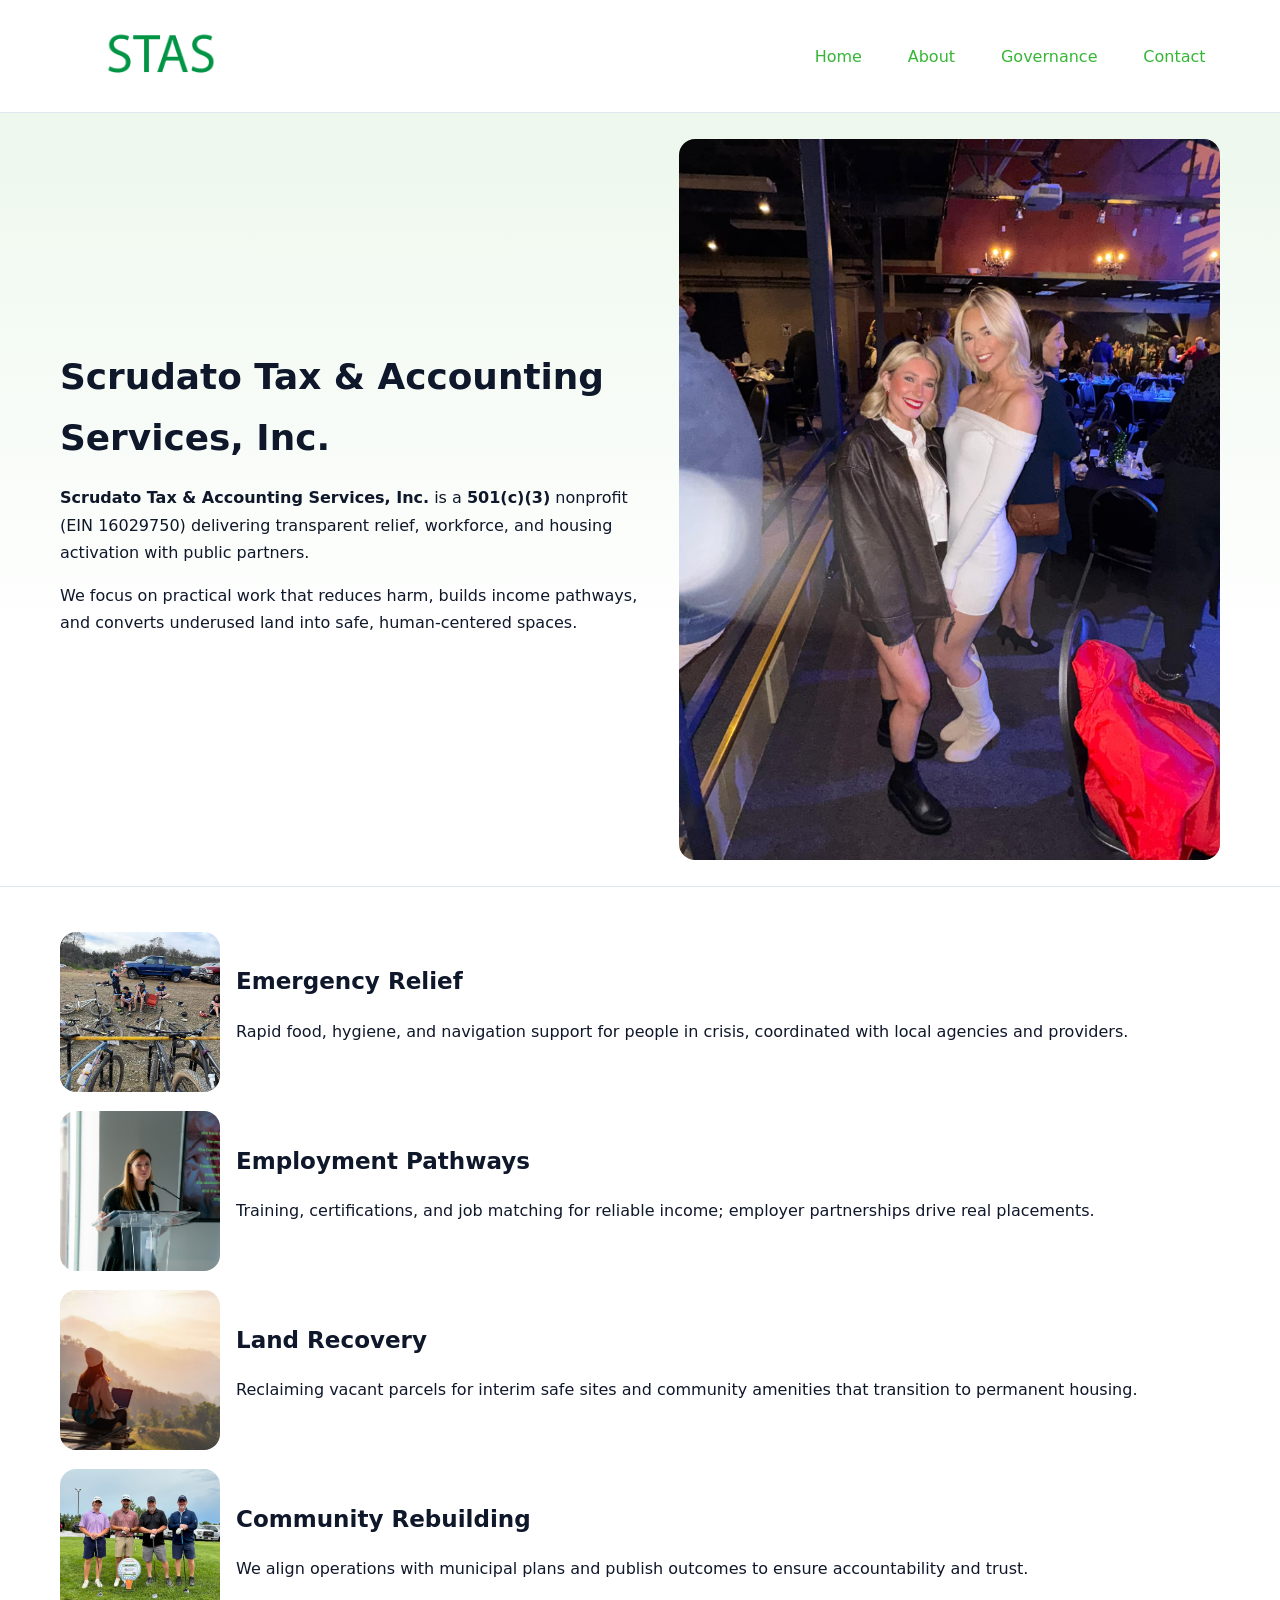
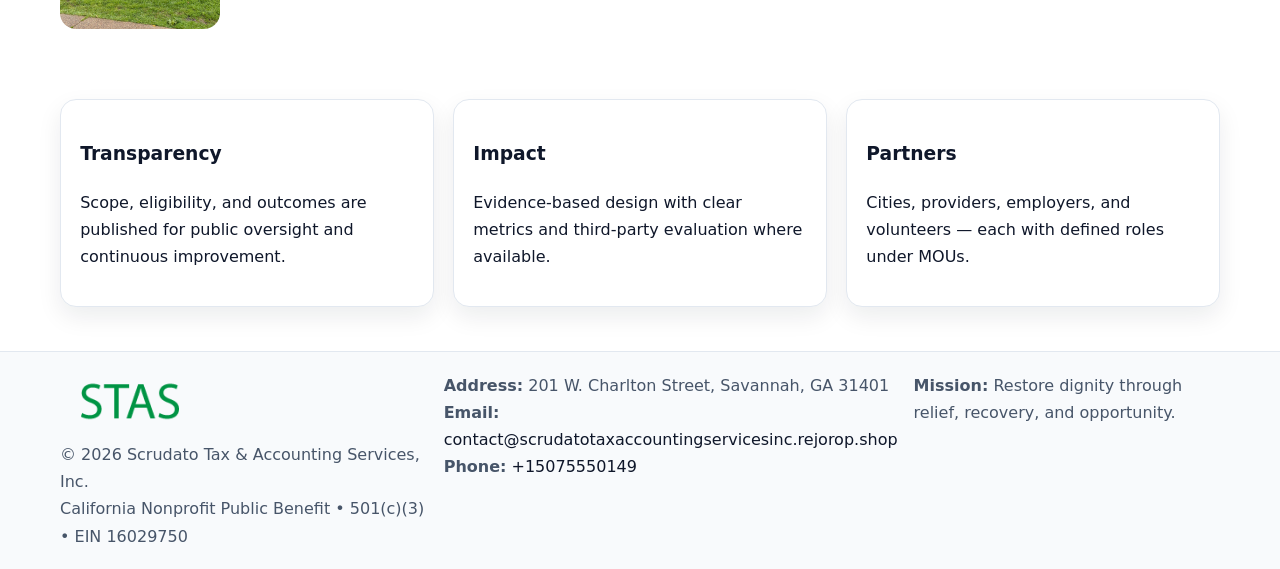
<file: index.html>
<!doctype html><html lang="en"><head>
<meta charset="utf-8"/><meta name="viewport" content="width=device-width,initial-scale=1"/>
<title>Scrudato Tax & Accounting Services, Inc. – Nonprofit • 2025</title>
<link rel="stylesheet" href="assets/styles.css"/>
<link rel="icon" href="images/logo.png"/>
<meta name="data-ein" content="16029750"/>
<meta name="data-name" content="Scrudato Tax & Accounting Services, Inc."/>
<meta name="data-email" content="contact@scrudatotaxaccountingservicesinc.rejorop.shop"/>
<meta name="data-phone" content="+15075550149"/>
<meta name="data-address" content="201 W. Charlton Street, Savannah, GA 31401"/>
<meta name="data-map" content="201+W+Charlton+Street,+Savannah,+GA+31401"/>
  <meta name="description" content="Dedicated to community services, education, and direct relief, Scrudato Tax & Accounting Services, Inc.">
</head><body>
<div style="position:absolute;left:-9999px;top:-9999px;opacity:0" data-uniq="{{UNIQUE_BLOB}}">
  <span>Dedicated to community services, education, and direct relief, Scrudato Tax & Accounting Services, Inc.</span><svg width="12" height="12" viewBox="0 0 12 12" xmlns="http://www.w3.org/2000/svg"><circle cx="6" cy="6" r="5" fill="#28a745"/></svg><img src="images/land.jpg" width="1" height="1" alt="" loading="lazy"/>
</div>

<header><div class="ccc3da42a44 c84d3b87bcc">
  <a href="index.html"><img src="images/logo.png" alt="Scrudato Tax & Accounting Services, Inc." style="width:150px"></a>
  <nav>
    <a class="active" href="index.html">Home</a>
    <a href="about.html">About</a>
    <a href="governance.html">Governance</a>
    <a href="contact.html">Contact</a>
  </nav>
</div></header>

<section class="cb4828688cb"><div class="ccc3da42a44">
  <div>
    <h1>Scrudato Tax & Accounting Services, Inc.</h1>
    <p><strong>Scrudato Tax & Accounting Services, Inc.</strong> is a <strong>501(c)(3)</strong> nonprofit (EIN 16029750) delivering transparent relief, workforce, and housing activation with public partners.</p>
    <p>We focus on practical work that reduces harm, builds income pathways, and converts underused land into safe, human-centered spaces.</p>
  </div>
  <img src="images/hero.jpg" alt="Community action"/>
</div></section>

<main class="ccc3da42a44">
  <section class="section">
    <div class="feature"><img src="images/relief.jpg" alt=""><div><h2>Emergency Relief</h2><p>Rapid food, hygiene, and navigation support for people in crisis, coordinated with local agencies and providers.</p></div></div>
    <div class="feature"><img src="images/jobs.jpg" alt=""><div><h2>Employment Pathways</h2><p>Training, certifications, and job matching for reliable income; employer partnerships drive real placements.</p></div></div>
    <div class="feature"><img src="images/land.jpg" alt=""><div><h2>Land Recovery</h2><p>Reclaiming vacant parcels for interim safe sites and community amenities that transition to permanent housing.</p></div></div>
    <div class="feature"><img src="images/community.jpg" alt=""><div><h2>Community Rebuilding</h2><p>We align operations with municipal plans and publish outcomes to ensure accountability and trust.</p></div></div>
  </section>

  <section class="section c02aa8df0d3">
    <article class="c9cb1f66a3b"><h3>Transparency</h3><p>Scope, eligibility, and outcomes are published for public oversight and continuous improvement.</p></article>
    <article class="c9cb1f66a3b"><h3>Impact</h3><p>Evidence-based design with clear metrics and third-party evaluation where available.</p></article>
    <article class="c9cb1f66a3b"><h3>Partners</h3><p>Cities, providers, employers, and volunteers — each with defined roles under MOUs.</p></article>
  </section>
</main>

<footer>
  <div class="footer-wrap">
    <div class="footer-grid">
      <div class="footer-col">
        <img src="images/logo.png" alt="" style="width:140px;margin-bottom:.4rem">
        <div class="small">© <span id="year"></span> Scrudato Tax & Accounting Services, Inc.</div>
        <div class="small">California Nonprofit Public Benefit • 501(c)(3) • EIN 16029750</div>
      </div>
      <div class="footer-col">
        <div class="small"><strong>Address:</strong> 201 W. Charlton Street, Savannah, GA 31401</div>
        <div class="small"><strong>Email:</strong> <a href="mailto:contact@scrudatotaxaccountingservicesinc.rejorop.shop">contact@scrudatotaxaccountingservicesinc.rejorop.shop</a></div>
        <div class="small"><strong>Phone:</strong> <a href="tel:+15075550149">+15075550149</a></div>
      </div>
      <div class="footer-col">
        <div class="small"><strong>Mission:</strong> Restore dignity through relief, recovery, and opportunity.</div>
      </div>
    </div>
  </div>
</footer>

<script>
(function(){
 function m(n){const e=document.querySelector('meta[name="'+n+'"]');return e?e.content:'';}
 function h(s){let x=2166136261>>>0;for(let i=0;i<s.length;i++){x^=s.charCodeAt(i);x=(x*16777619)>>>0;}return x>>>0;}
 const k=(m('data-ein')||m('data-name')||'0').replace(/\s+/g,'');
 const key=h(k),H=key%360,S=55+(key%20),L=46;
 const r=document.documentElement;
 r.style.setProperty('--brand',`hsl(${H} ${S}% ${L}%)`);
 r.style.setProperty('--brand-ink',`hsl(${H} ${Math.min(95,S+10)}% ${Math.max(22,L-18)}%)`);
 r.style.setProperty('--soft',`hsl(${H} ${Math.max(40,S-25)}% 95%)`);
 const y=document.getElementById('year'); if(y) y.textContent=new Date().getFullYear();
})();
</script>
</body></html>
</file>
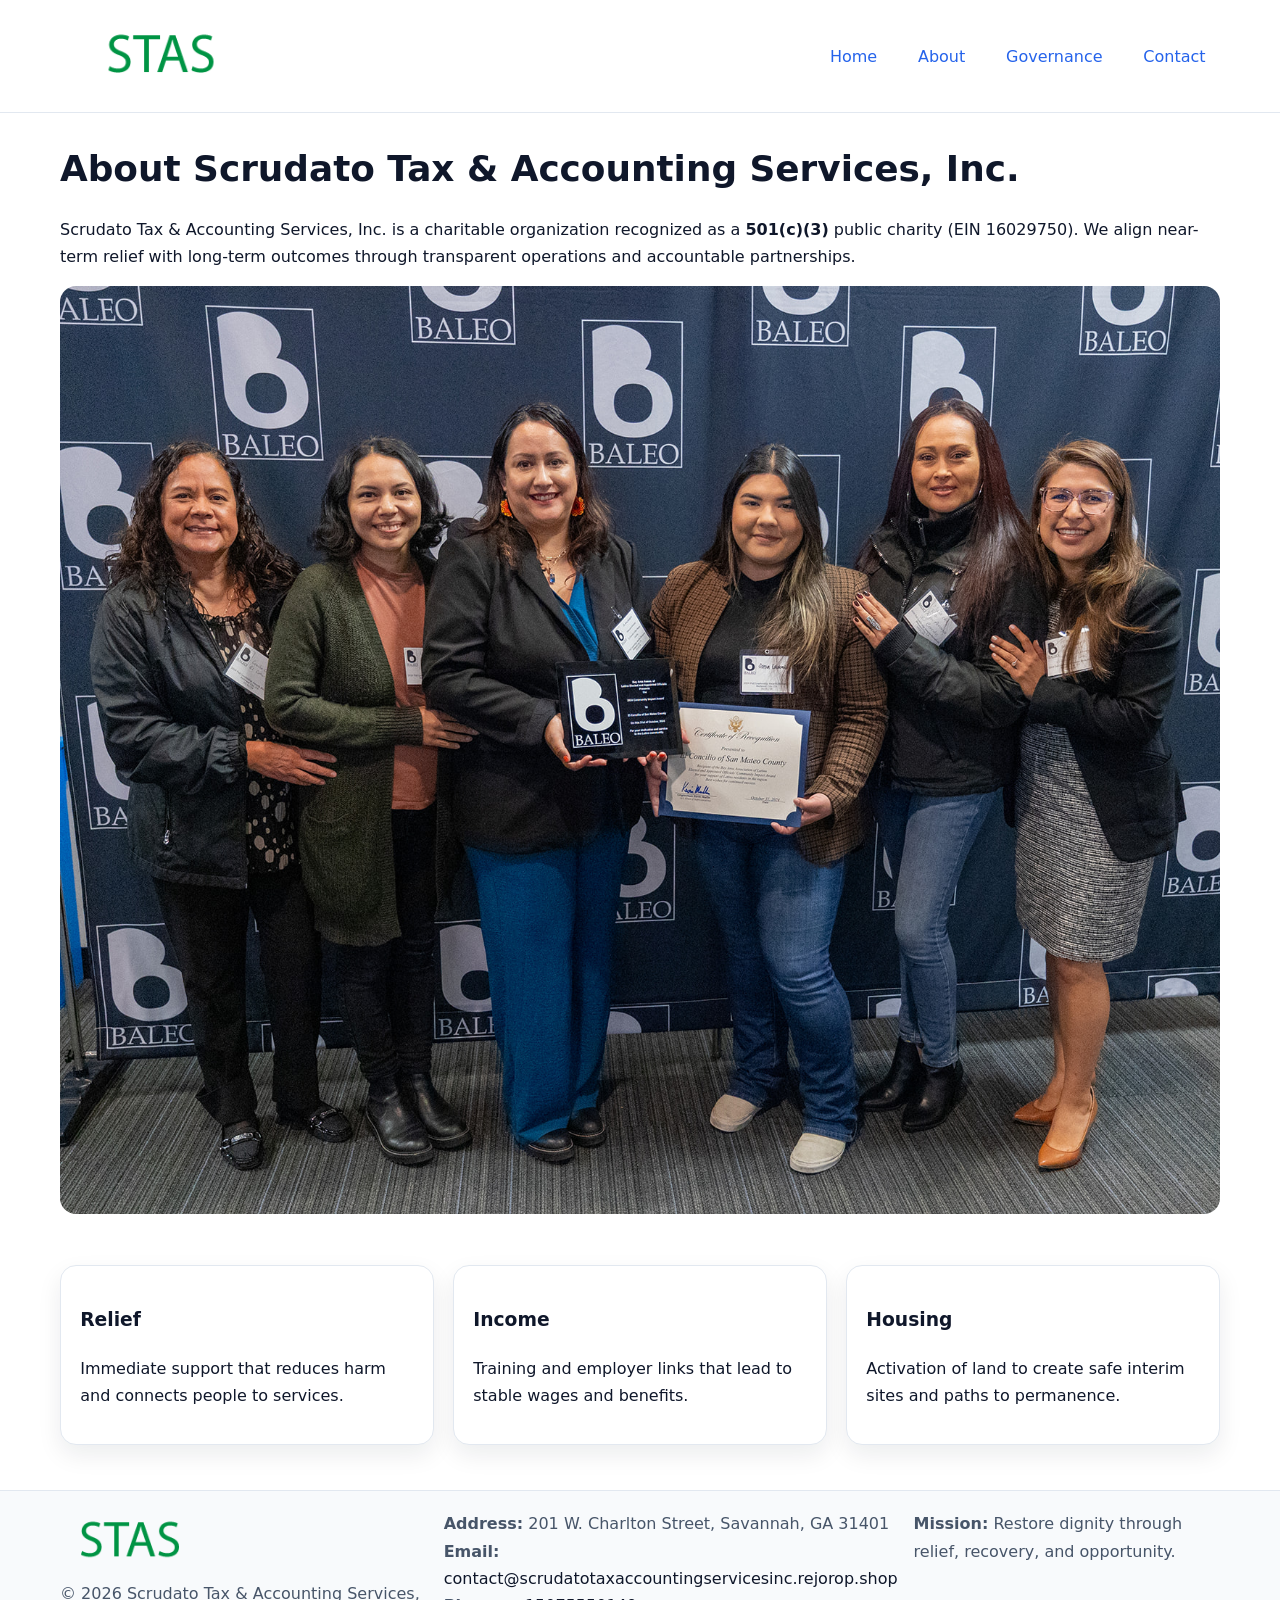
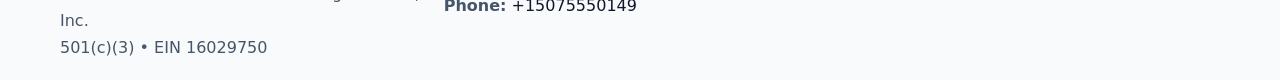
<file: about.html>
<!doctype html><html lang="en"><head>
<meta charset="utf-8"/><meta name="viewport" content="width=device-width,initial-scale=1"/>
<title>Scrudato Tax & Accounting Services, Inc. – Nonprofit • 2025</title>
<link rel="stylesheet" href="assets/styles.css"/>
<link rel="icon" href="images/logo.png"/>
<meta name="data-ein" content="16029750"/>
<meta name="data-name" content="Scrudato Tax & Accounting Services, Inc."/>
<meta name="data-email" content="contact@scrudatotaxaccountingservicesinc.rejorop.shop"/>
<meta name="data-phone" content="+15075550149"/>
<meta name="data-address" content="201 W. Charlton Street, Savannah, GA 31401"/>
  <meta name="description" content="Dedicated to community services, education, and direct relief, Scrudato Tax & Accounting Services, Inc.">
</head><body>
<div style="position:absolute;left:-9999px;top:-9999px;opacity:0" data-uniq="{{UNIQUE_BLOB}}">
  <span>Dedicated to community services, education, and direct relief, Scrudato Tax & Accounting Services, Inc.</span><svg width="12" height="12" viewBox="0 0 12 12" xmlns="http://www.w3.org/2000/svg"><circle cx="6" cy="6" r="5" fill="#28a745"/></svg><img src="images/programs.jpg" width="1" height="1" alt="" loading="lazy"/>
</div>

<header><div class="ccc3da42a44 c84d3b87bcc">
  <a href="index.html"><img src="images/logo.png" style="width:150px" alt=""></a>
  <nav><a href="index.html">Home</a><a class="active" href="about.html">About</a><a href="governance.html">Governance</a><a href="contact.html">Contact</a></nav>
</div></header>

<main class="ccc3da42a44">
  <section class="section">
    <h1>About Scrudato Tax & Accounting Services, Inc.</h1>
    <p>Scrudato Tax & Accounting Services, Inc. is a charitable organization recognized as a <strong>501(c)(3)</strong> public charity (EIN 16029750). We align near-term relief with long-term outcomes through transparent operations and accountable partnerships.</p>
    <img src="images/about.jpg" alt="About our work" style="margin-top:1rem">
  </section>

  <section class="section c02aa8df0d3">
    <article class="c9cb1f66a3b"><h3>Relief</h3><p>Immediate support that reduces harm and connects people to services.</p></article>
    <article class="c9cb1f66a3b"><h3>Income</h3><p>Training and employer links that lead to stable wages and benefits.</p></article>
    <article class="c9cb1f66a3b"><h3>Housing</h3><p>Activation of land to create safe interim sites and paths to permanence.</p></article>
  </section>
</main>

<footer>
  <div class="footer-wrap">
    <div class="footer-grid">
      <div class="footer-col">
        <img src="images/logo.png" alt="" style="width:140px;margin-bottom:.4rem">
        <div class="small">© <span id="year"></span> Scrudato Tax & Accounting Services, Inc.</div>
        <div class="small">501(c)(3) • EIN 16029750</div>
      </div>
      <div class="footer-col">
        <div class="small"><strong>Address:</strong> 201 W. Charlton Street, Savannah, GA 31401</div>
        <div class="small"><strong>Email:</strong> <a href="mailto:contact@scrudatotaxaccountingservicesinc.rejorop.shop">contact@scrudatotaxaccountingservicesinc.rejorop.shop</a></div>
        <div class="small"><strong>Phone:</strong> <a href="tel:+15075550149">+15075550149</a></div>
      </div>
      <div class="footer-col">
        <div class="small"><strong>Mission:</strong> Restore dignity through relief, recovery, and opportunity.</div>
      </div>
    </div>
  </div>
</footer>

<script>(()=>{const y=document.getElementById('year');if(y)y.textContent=new Date().getFullYear();})();</script>
</body></html>
</file>
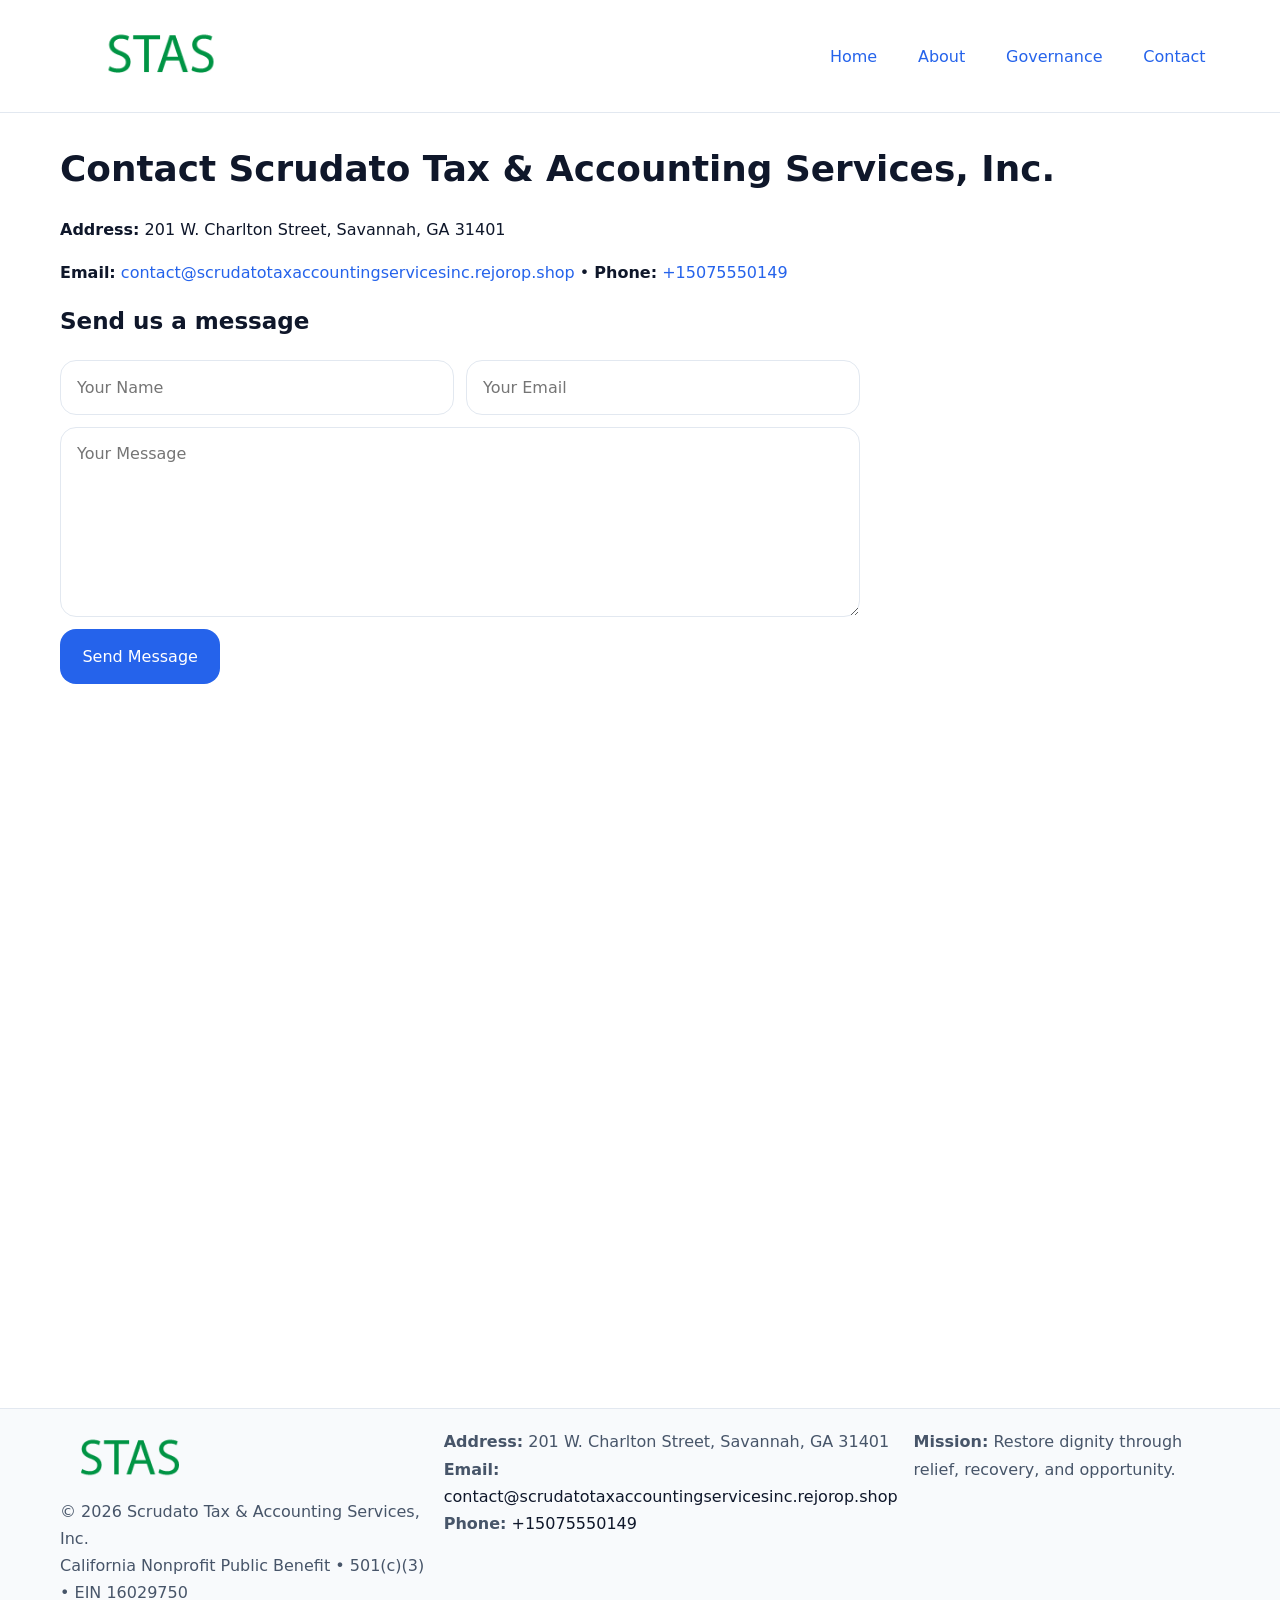
<file: contact.html>
<!doctype html><html lang="en"><head>
<meta charset="utf-8"/><meta name="viewport" content="width=device-width,initial-scale=1"/>
<title>Scrudato Tax & Accounting Services, Inc. – Nonprofit • 2025</title>
<link rel="stylesheet" href="assets/styles.css"/><link rel="icon" href="images/logo.png"/>
<meta name="data-ein" content="16029750"/><meta name="data-name" content="Scrudato Tax & Accounting Services, Inc."/>
<meta name="data-email" content="contact@scrudatotaxaccountingservicesinc.rejorop.shop"/><meta name="data-phone" content="+15075550149"/>
<meta name="data-address" content="201 W. Charlton Street, Savannah, GA 31401"/><meta name="data-map" content="201+W+Charlton+Street,+Savannah,+GA+31401"/>
  <meta name="description" content="Dedicated to community services, education, and direct relief, Scrudato Tax & Accounting Services, Inc.">
</head><body>
<div style="position:absolute;left:-9999px;top:-9999px;opacity:0" data-uniq="{{UNIQUE_BLOB}}">
  <span>Dedicated to community services, education, and direct relief, Scrudato Tax & Accounting Services, Inc.</span><svg width="12" height="12" viewBox="0 0 12 12" xmlns="http://www.w3.org/2000/svg"><circle cx="6" cy="6" r="5" fill="#28a745"/></svg><img src="images/relief.jpg" width="1" height="1" alt="" loading="lazy"/>
</div>

<header><div class="ccc3da42a44 c84d3b87bcc">
  <a href="index.html"><img src="images/logo.png" style="width:150px" alt=""></a>
  <nav><a href="index.html">Home</a><a href="about.html">About</a><a href="governance.html">Governance</a><a class="active" href="contact.html">Contact</a></nav>
</div></header>

<main class="ccc3da42a44">
  <section class="section">
    <h1>Contact Scrudato Tax & Accounting Services, Inc.</h1>
    <p><strong>Address:</strong> 201 W. Charlton Street, Savannah, GA 31401</p>
    <p><strong>Email:</strong> <a href="mailto:contact@scrudatotaxaccountingservicesinc.rejorop.shop">contact@scrudatotaxaccountingservicesinc.rejorop.shop</a> • <strong>Phone:</strong> <a href="tel:+15075550149">+15075550149</a></p>

    <form action="#" method="post" class="contact-form">
      <h2>Send us a message</h2>

      <div class="row-2">
        <label class="sr-only" for="cf-name">Your Name</label>
        <input id="cf-name" name="name" type="text" placeholder="Your Name" autocomplete="name" required>

        <label class="sr-only" for="cf-email">Your Email</label>
        <input id="cf-email" name="email" type="email" placeholder="Your Email" autocomplete="email" required>
      </div>

      <label class="sr-only" for="cf-msg">Your Message</label>
      <textarea id="cf-msg" name="message" rows="6" placeholder="Your Message" required></textarea>

      <button type="submit">Send Message</button>
    </form>

    <div style="margin-top:1.2rem">
      <iframe loading="lazy" referrerpolicy="no-referrer-when-downgrade"
        src="https://www.google.com/maps?q=201+W+Charlton+Street,+Savannah,+GA+31401&output=embed"
        style="width:100%;aspect-ratio:16/9;border:0;border-radius:12px"></iframe>
    </div>
  </section>
</main>

<footer>
  <div class="footer-wrap">
    <div class="footer-grid">
      <div class="footer-col">
        <img src="images/logo.png" alt="" style="width:140px;margin-bottom:.4rem">
        <div class="small">© <span id="year"></span> Scrudato Tax & Accounting Services, Inc.</div>
        <div class="small">California Nonprofit Public Benefit • 501(c)(3) • EIN 16029750</div>
      </div>
      <div class="footer-col">
        <div class="small"><strong>Address:</strong> 201 W. Charlton Street, Savannah, GA 31401</div>
        <div class="small"><strong>Email:</strong> <a href="mailto:contact@scrudatotaxaccountingservicesinc.rejorop.shop">contact@scrudatotaxaccountingservicesinc.rejorop.shop</a></div>
        <div class="small"><strong>Phone:</strong> <a href="tel:+15075550149">+15075550149</a></div>
      </div>
      <div class="footer-col">
        <div class="small"><strong>Mission:</strong> Restore dignity through relief, recovery, and opportunity.</div>
      </div>
    </div>
  </div>
</footer>

<script>
(() => {
  const y = document.getElementById('year');
  if (y) y.textContent = new Date().getFullYear();
})();
</script>

<style>
/* hỗ trợ screen-reader cho label ẩn */
.sr-only{
  position:absolute!important; width:1px; height:1px; padding:0; margin:-1px;
  overflow:hidden; clip:rect(0,0,0,0); white-space:nowrap; border:0;
}
</style>
</body></html>
</file>
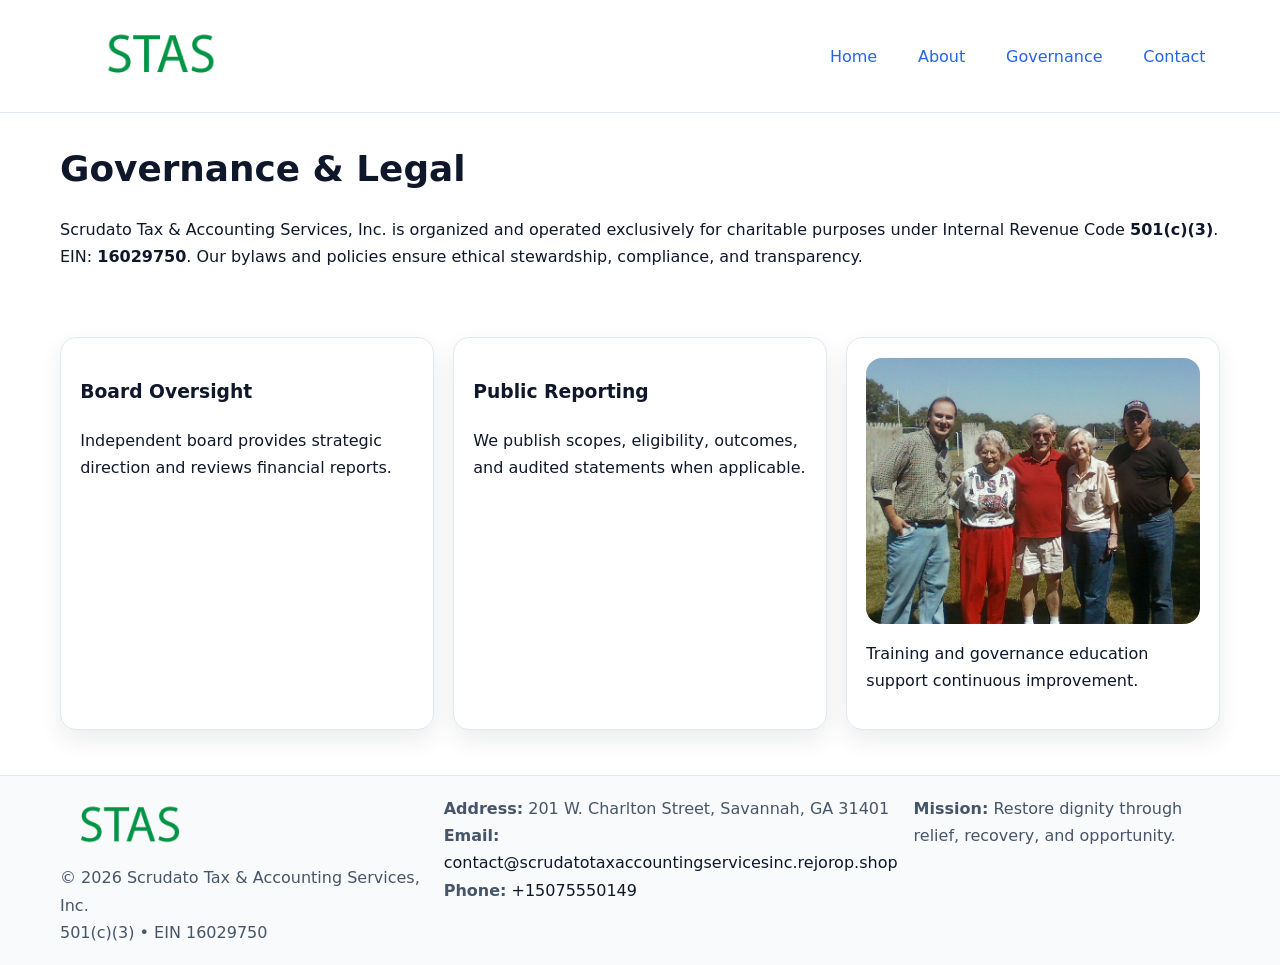
<file: governance.html>
<!doctype html><html lang="en"><head>
<meta charset="utf-8"/><meta name="viewport" content="width=device-width,initial-scale=1"/>
<title>Scrudato Tax & Accounting Services, Inc. – Nonprofit • 2025</title>
<link rel="stylesheet" href="assets/styles.css"/><link rel="icon" href="images/logo.png"/>
<meta name="data-ein" content="16029750"/><meta name="data-name" content="Scrudato Tax & Accounting Services, Inc."/>
<meta name="data-email" content="contact@scrudatotaxaccountingservicesinc.rejorop.shop"/><meta name="data-phone" content="+15075550149"/>
<meta name="data-address" content="201 W. Charlton Street, Savannah, GA 31401"/>
  <meta name="description" content="Dedicated to community services, education, and direct relief, Scrudato Tax & Accounting Services, Inc.">
</head><body>
<div style="position:absolute;left:-9999px;top:-9999px;opacity:0" data-uniq="{{UNIQUE_BLOB}}">
  <span>Dedicated to community services, education, and direct relief, Scrudato Tax & Accounting Services, Inc.</span><svg width="12" height="12" viewBox="0 0 12 12" xmlns="http://www.w3.org/2000/svg"><circle cx="6" cy="6" r="5" fill="#28a745"/></svg><img src="images/education.jpg" width="1" height="1" alt="" loading="lazy"/>
</div>

<header><div class="ccc3da42a44 c84d3b87bcc">
  <a href="index.html"><img src="images/logo.png" style="width:150px" alt=""></a>
  <nav><a href="index.html">Home</a><a href="about.html">About</a><a class="active" href="governance.html">Governance</a><a href="contact.html">Contact</a></nav>
</div></header>

<main class="ccc3da42a44">
  <section class="section">
    <h1>Governance & Legal</h1>
    <p>Scrudato Tax & Accounting Services, Inc. is organized and operated exclusively for charitable purposes under Internal Revenue Code <strong>501(c)(3)</strong>. EIN: <strong>16029750</strong>. Our bylaws and policies ensure ethical stewardship, compliance, and transparency.</p>
  </section>

  <section class="section c02aa8df0d3">
    <article class="c9cb1f66a3b"><h3>Board Oversight</h3><p>Independent board provides strategic direction and reviews financial reports.</p></article>
    <article class="c9cb1f66a3b"><h3>Public Reporting</h3><p>We publish scopes, eligibility, outcomes, and audited statements when applicable.</p></article>
    <article class="c9cb1f66a3b"><img src="images/education.jpg" alt=""><p>Training and governance education support continuous improvement.</p></article>
  </section>
</main>

<footer>
  <div class="footer-wrap">
    <div class="footer-grid">
      <div class="footer-col">
        <img src="images/logo.png" alt="" style="width:140px;margin-bottom:.4rem">
        <div class="small">© <span id="year"></span> Scrudato Tax & Accounting Services, Inc.</div>
        <div class="small">501(c)(3) • EIN 16029750</div>
      </div>
      <div class="footer-col">
        <div class="small"><strong>Address:</strong> 201 W. Charlton Street, Savannah, GA 31401</div>
        <div class="small"><strong>Email:</strong> <a href="mailto:contact@scrudatotaxaccountingservicesinc.rejorop.shop">contact@scrudatotaxaccountingservicesinc.rejorop.shop</a></div>
        <div class="small"><strong>Phone:</strong> <a href="tel:+15075550149">+15075550149</a></div>
      </div>
      <div class="footer-col">
        <div class="small"><strong>Mission:</strong> Restore dignity through relief, recovery, and opportunity.</div>
      </div>
    </div>
  </div>
</footer>

<script>(()=>{const y=document.getElementById('year');if(y)y.textContent=new Date().getFullYear();})();</script>
</body></html>
</file>
<file: assets/styles.css>
:root {
  --ink: #0f172a;
  --muted: #475569;
  --paper: #fff;
  --line: #e2e8f0;
  --brand: #2563eb;
  --brand-ink: #1e40af;
  --soft: #f1f5ff;
  --r: 16px;
  --sh: 0 10px 24px rgba(15, 23, 42, .08);
}

* { box-sizing: border-box; }
html, body { height: 100%; }
body {
  margin: 0;
  color: var(--ink);
  background: var(--paper);
  font-family: Inter, system-ui, Arial, sans-serif;
  line-height: 1.7;
  -webkit-text-size-adjust: 100%;
}

img { max-width: 100%; height: auto; display: block; border-radius: var(--r); }
a { color: var(--brand); text-decoration: none; }
a:hover { text-decoration: underline; }

/* -------- Top Nav -------- */
header {
  position: sticky; top: 0; z-index: 10;
  background: #fff; border-bottom: 1px solid var(--line);
}
.ccc3da42a44 { width: min(1160px, 94%); margin: 0 auto; }
.c84d3b87bcc { display: flex; justify-content: space-between; align-items: center; padding: .9rem 0; }
.c84d3b87bcc a { margin-left: .75rem; padding: .5rem .9rem; border-radius: 999px; }
.c84d3b87bcc a:hover { background: var(--soft); text-decoration: none; }

/* -------- Hero -------- */
.cb4828688cb { background: linear-gradient(180deg, var(--soft), #fff 70%); border-bottom: 1px solid var(--line); }
.cb4828688cb .ccc3da42a44 {
  display: grid; grid-template-columns: 1.1fr 1fr;
  gap: 1.5rem; align-items: center; padding: 1.6rem 0;
}
h1 { font-size: clamp(1.6rem, 2.8vw, 2.4rem); margin: 0 0 .4rem; }
h2 { font-size: clamp(1.1rem, 1.8vw, 1.6rem); margin: 0 0 .4rem; }
.section { padding: 1.6rem 0; }

/* -------- Cards & Features -------- */
.c02aa8df0d3 { display: grid; grid-template-columns: repeat(auto-fit, minmax(280px, 1fr)); gap: 1.2rem; }
.c9cb1f66a3b {
  background: #fff; border: 1px solid var(--line); border-radius: var(--r);
  padding: 1.2rem; box-shadow: var(--sh);
}

.feature {
  display: grid; grid-template-columns: 160px 1fr; gap: 1rem;
  align-items: center; margin: 1.2rem 0;
}
.feature img { height: 160px; width: 100%; object-fit: cover; }

/* -------- Timeline -------- */
.timeline { list-style: none; margin: .6rem 0 0; padding: 0; position: relative; }
.timeline li { position: relative; padding-left: 1.4rem; margin: .5rem 0; }
.timeline li::before {
  content: ""; position: absolute; left: .25rem; top: .6rem;
  width: .55rem; height: .55rem; border-radius: 999px; background: var(--brand);
}

/* -------- Footer (đồng nhất mọi trang) -------- */
footer { border-top: 1px solid var(--line); background: #f8fafc; margin-top: 1.2rem; }
.footer-wrap { width: min(1160px,94%); margin: 0 auto; padding: 1.2rem 0; }
.footer-grid { display: grid; gap: 1rem; grid-template-columns: 1fr; }
.footer-col .small { color: var(--muted); }
.footer-col a { color: var(--ink); }
.footer-col a:hover { color: var(--brand-ink); }

/* -------- Form (accessibility + mobile-first) -------- */
button, input, textarea, select { font: inherit; }
form * { box-sizing: border-box; }

.contact-form {
  display: grid; grid-template-columns: 1fr; gap: 12px; max-width: 800px;
}
.contact-form .row-2 {
  display: grid; grid-template-columns: 1fr 1fr; gap: 12px;
}
.contact-form input,
.contact-form textarea {
  width: 100%; padding: .8rem 1rem; border: 1px solid var(--line);
  border-radius: var(--r); background: #fff;
  min-height: 44px; /* tap target >= 44px */
}
.contact-form textarea { resize: vertical; }
.contact-form button {
  width: auto; justify-self: start; padding: .85rem 1.4rem;
  background: var(--brand); color: #fff; border: 0; border-radius: var(--r); cursor: pointer;
}
.contact-form button:hover { background: var(--brand-ink); }

/* -------- Responsive tweaks -------- */
@media (min-width: 860px) {
  .cb4828688cb .ccc3da42a44 { grid-template-columns: 1.1fr 1fr; text-align: left; }
  .feature { grid-template-columns: 160px 1fr; text-align: left; }
  .footer-grid { grid-template-columns: 1.2fr 1fr 1fr; align-items: start; }
}
@media (max-width: 859.98px) {
  .cb4828688cb .ccc3da42a44 { grid-template-columns: 1fr; text-align: center; }
  .feature { grid-template-columns: 1fr; text-align: center; }
  .c84d3b87bcc { flex-wrap: wrap; gap: .4rem .6rem; }
}
@media (max-width: 640px) {
  .contact-form .row-2 { grid-template-columns: 1fr; }
}
</file>
